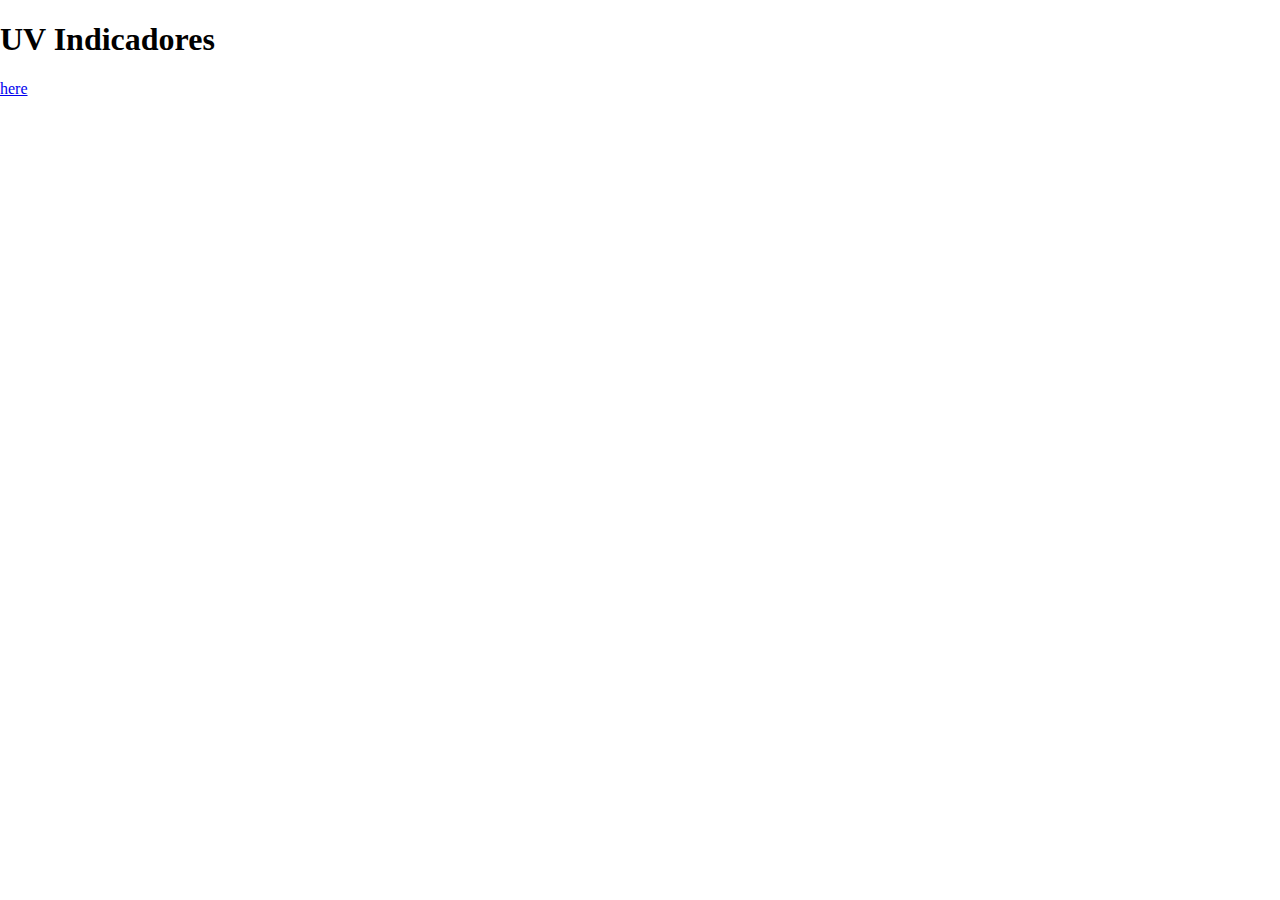
<file: www/index.html>
<!DOCTYPE html>
<html lang="en">
<head>
	<meta charset="UTF-8">
	<meta name="viewport" content="width=device-width, initial-scale=1.0">
	<link rel="stylesheet" href="css/normalize.css">	
	<title>Meteo Chile</title>
</head>
<body>
	<h1>UV Indicadores</h1>
	<a href="uv.html">here</a>	
</body>
</html>
</file>
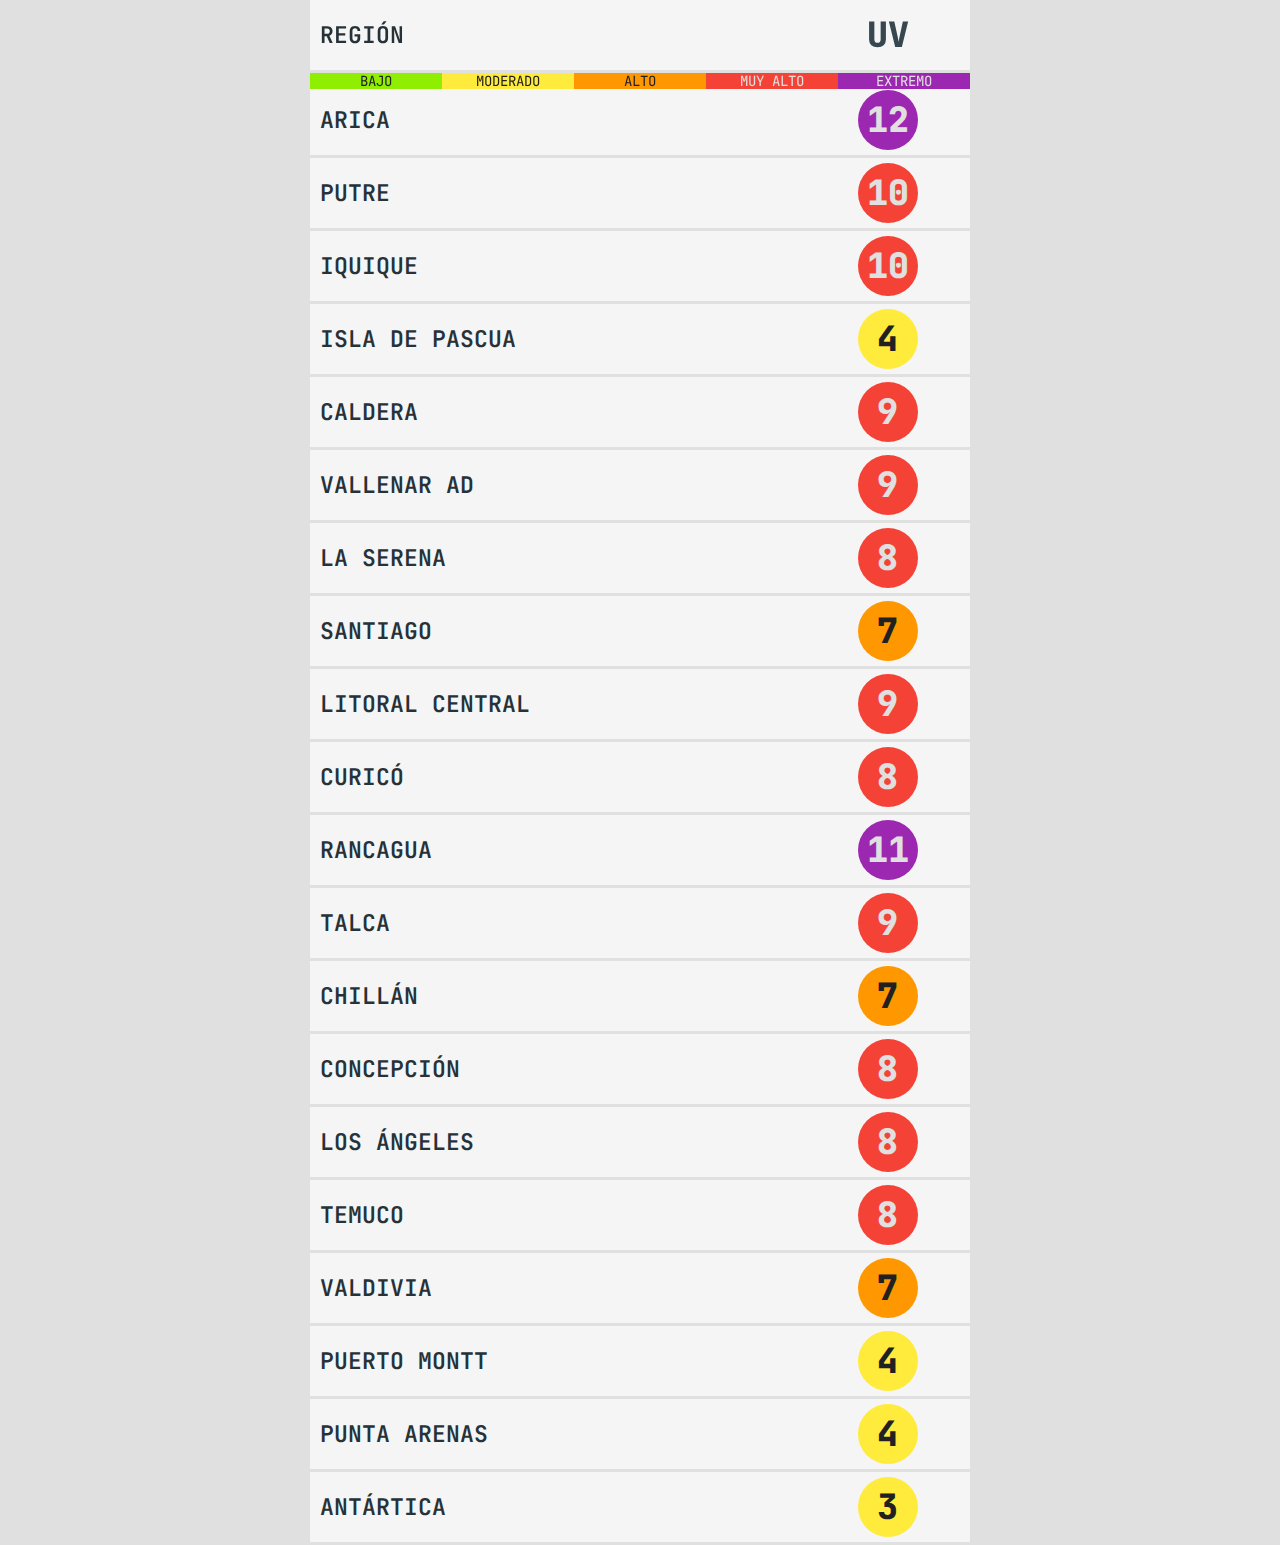
<file: www/uv.html>
<!DOCTYPE html>
<html lang="en">
<head>
  <meta charset="UTF-8">
  <meta name="viewport" content="width=device-width, initial-scale=1.0 ,  user-scalable=no , maximum-scale=1.0">
  <link rel="stylesheet" href="css/normalize.css">
  <link rel="stylesheet" href="css/uv-style.css">
  <link rel="preconnect" href="https://fonts.googleapis.com">
  <link rel="preconnect" href="https://fonts.gstatic.com" crossorigin>
  <link href="https://fonts.googleapis.com/css2?family=JetBrains+Mono:ital,wght@0,100..800;1,100..800&display=swap" rel="stylesheet">  
  <title>Indice UV - Chile</title>  
</head>
<body>
    <div class="container-main container-main-fixed" >      
        <div class="container-uv" >
          <div class="city-name"><span>REGIÓN</span></div>
          <div class="city-uv"><span>UV</span></div>
        </div>        
        <div class="container-uv-scale" >
          <div class="uv-scale city-uv-bajo"><span>BAJO</span></div>
          <div class="uv-scale city-uv-moderado"><span>MODERADO</span></div>
          <div class="uv-scale city-uv-alto"><span>ALTO</span></div>
          <div class="uv-scale city-uv-muy-alto"><span>MUY ALTO</span></div>
          <div class="uv-scale city-uv-extremo"><span>EXTREMO</span></div>
        </div>
    </div>
    <div id="main" class="container-main container-main-fixed-next"></div>
<script type="text/javascript">

    const main = document.getElementById("main"),
    _c_e=(_tag)=>document.createElement(_tag);

    fetch("data/uv.json").then( res => res.json() ).then( data =>{
          for( let item of data){
            const containerUv = _c_e("div"),
            name = _c_e("div"),
            nameSpan = _c_e("span"),
            uv = _c_e("div"),
            uvSpan = _c_e("span");

            name.classList.add("city-name");            
            name.appendChild(nameSpan);

            switch(item.name){
              case "ARICA (UNIVERSIDAD DE TARAPACÁ)":
                nameSpan.innerText = "ARICA"
              break;
              case "TALCA (UNIVERSIDAD AUTONOMA)":
                nameSpan.innerText = "TALCA"
              break;
              case "GENERAL FREIRE, CURICÓ AD":
                nameSpan.innerText = "CURICÓ"
              break;
              case "GENERAL BERNADOR O'HIGGINS, CHILLÁN AD":
                nameSpan.innerText = "CHILLÁN"
              break;
              case "MARÍA DOLORES, LOS ÁNGELES    AD.":
                nameSpan.innerText = "LOS ÁNGELES"
              break;
              case "TEMUCO, LA ARAUCANÍA AD.":
                nameSpan.innerText = "TEMUCO"
              break;
              case "PUNTA ARENAS (AEROPUERTO)":
                nameSpan.innerText = "PUNTA ARENAS"
              break;                            
              default:
                
                nameSpan.innerText = item.name
              break;
            }

            
            
            
            const i = item.indice_num;

            const classNameUv = 
              i == 1 || i ==  2 ? "city-uv-bajo" :
              i >= 3 && i <= 5  ? "city-uv-moderado" : 
              i == 6 || i == 7  ? "city-uv-alto" : 
              i >= 8 && i <= 10 ? "city-uv-muy-alto" : 
              i >= 11 ? "city-uv-extremo" : 
              "city-uv-nofound"

            uv.classList.add("city-uv",classNameUv)            
            uv.appendChild(uvSpan).innerText = i
            
                        
            containerUv.appendChild(name);
            containerUv.appendChild(uv);            
            containerUv.classList.add("container-uv");                      
            main.appendChild(containerUv);
          }   
    });

</script>

</body>
</html>
</file>
<file: www/css/uv-style.css>
html,body{
  background:#E0E0E0;
  font-family:"JetBrains Mono";
}
.container-main-fixed-next{
  padding-top:85px;
}
.container-main-fixed{
  position:fixed;
}
.container-main{
  display:flex;
  flex-direction:column;
  justify-self:center;
  width:100%;
  max-width:660px;  
}
.container-uv-scale{
  background:#E0E0E0;
  display:flex;
  flex-direction:row;  
  height:16px;
  justify-content:flex-start;
  align-items:stretch;  
}
.uv-scale{  
  align-self:stretch; 
  flex:1;
  font-size:14px;
  display:flex;
  justify-content:center;
  text-align:center;
  flex-direction:column;
}

.container-uv{        
  display:grid;        
  grid-template-columns:repeat(8,1fr);
  grid-template-rows:repeat(2,1fr);
  height:70px;          
  background-color:#F5F5F5;
  align-self:stretch;
  border-bottom:3px solid #E0E0E0;        
}

.city-name{        
  grid-column:1/7;
  grid-row:1/3;        
  font-weight:600;
  text-align:left;                            
  display:flex;
  justify-content:center;
  flex-direction:column;
  align-items:start;
} 
.city-name>span{
  color:#263238;
  padding:0px 5px 0px 10px;
  font-size:23px;
}            
.city-uv{
  grid-column: 7 / 9;
  grid-row: 1 / 3;
  color:#37474F;
  text-align:center;
  font-weight:900;
  font-size:35px;
  display:flex;  
  justify-content:center;  
  align-items:center;
}

.city-uv>span{  
  display:flex;
  justify-content:center;
  flex-direction:column;
  width:60px;
  height:60px;
  text-align:center;
  border-radius:100%;
}
.city-uv-bajo>span{
  color:#212121;    
  background-color:#90EE02;  
}
.city-uv-moderado>span{
  color:#212121;    
  background-color:#FFEB3B;  
}
.city-uv-alto>span{
  color:#212121; 
  background-color:#FF9800;  
}
.city-uv-muy-alto>span{
  color:#E0E0E0;    
  background-color:#F44336;  
}
.city-uv-extremo>span{
  color:#E0E0E0;    
  background-color:#9C27B0;  
}
</file>
